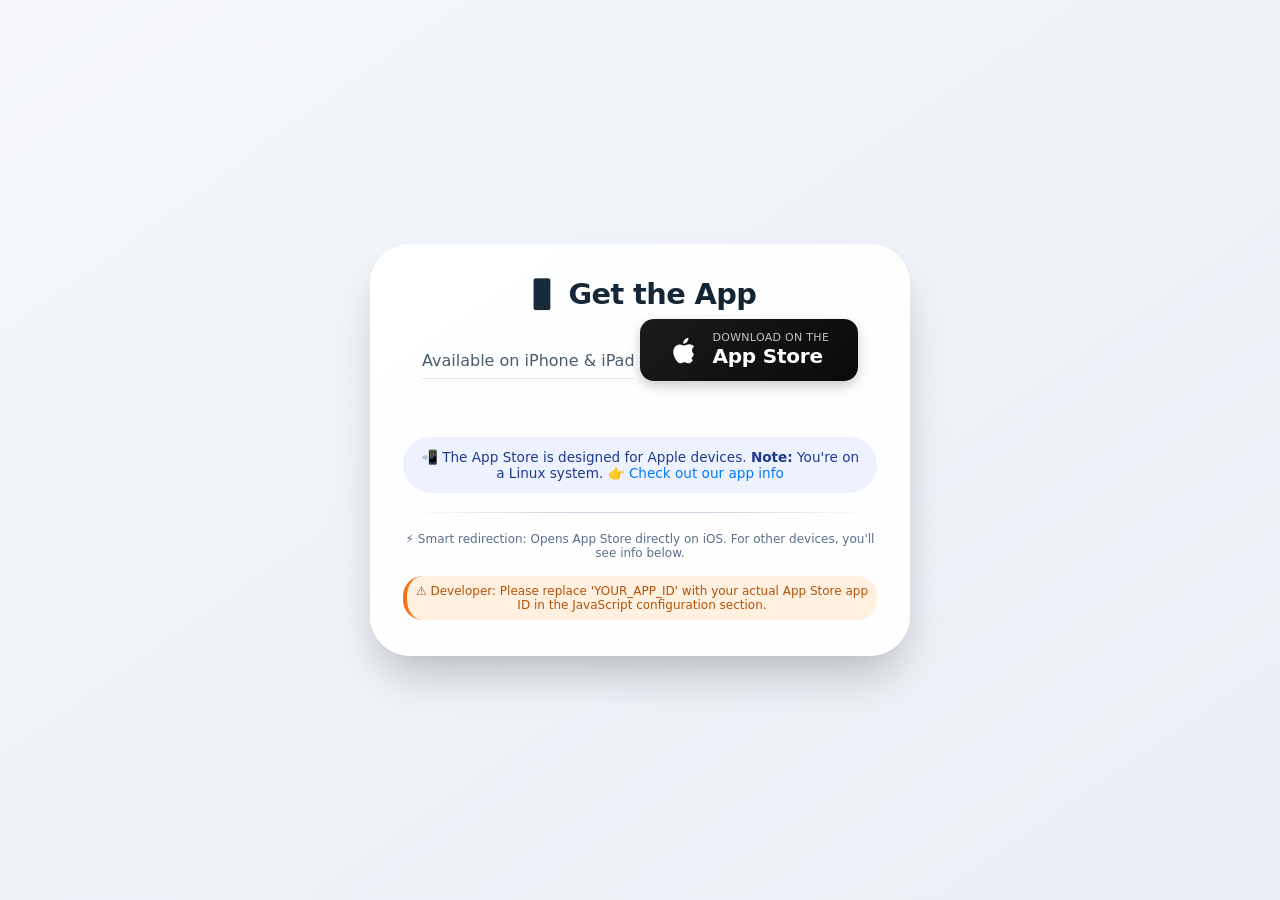
<file: AppStore.html>
<!DOCTYPE html>
<html lang="en">
<head>
    <meta charset="UTF-8">
    <meta name="viewport" content="width=device-width, initial-scale=1.0, user-scalable=yes">
    <title>App Store Download Button | Smart App Link</title>
    <!-- 
        This HTML snippet provides a fully responsive, accessible, and visually appealing 
        "Download on the App Store" button. It includes:
        - Official Apple-style badge (SVG or high-quality PNG fallback)
        - Smart link that opens the App Store directly on iOS devices
        - Fallback behavior for desktop/other devices (redirect to a landing page or show alternative)
        - Hover, focus, and active states for excellent UX
        - Copy-paste ready, with clear comments for customization
    -->
    <style>
        /* Reset & Base styling for demonstration — minimal but clean */
        * {
            margin: 0;
            padding: 0;
            box-sizing: border-box;
        }

        body {
            background: linear-gradient(145deg, #f5f7fc 0%, #e9eef4 100%);
            min-height: 100vh;
            display: flex;
            justify-content: center;
            align-items: center;
            font-family: system-ui, -apple-system, 'Segoe UI', 'Helvetica Neue', 'SF Pro Text', Helvetica, Arial, sans-serif;
            padding: 1.5rem;
        }

        /* Card container to present the button nicely (optional demo styling) */
        .demo-card {
            background: rgba(255, 255, 255, 0.92);
            backdrop-filter: blur(0px);
            border-radius: 2.5rem;
            box-shadow: 0 25px 45px -12px rgba(0, 0, 0, 0.25), 0 2px 5px rgba(0, 0, 0, 0.02);
            padding: 2rem 2rem 2.2rem 2rem;
            text-align: center;
            max-width: 540px;
            width: 100%;
            transition: transform 0.2s ease;
            border: 1px solid rgba(255,255,255,0.5);
        }

        .demo-card:hover {
            transform: translateY(-3px);
        }

        .title {
            font-size: 1.8rem;
            font-weight: 600;
            letter-spacing: -0.02em;
            background: linear-gradient(135deg, #1c2e3f, #0f212f);
            background-clip: text;
            -webkit-background-clip: text;
            color: transparent;
            margin-bottom: 0.5rem;
        }

        .sub {
            color: #4a5b6e;
            margin-bottom: 2rem;
            font-weight: 400;
            font-size: 1rem;
            border-bottom: 1px solid #e2e8f0;
            display: inline-block;
            padding-bottom: 0.5rem;
        }

        /* ----- CORE APP STORE BUTTON STYLES ----- */
        /* The button uses an accessible anchor tag styled as a button.
           It gracefully adapts to dark/light modes, includes focus outline for keyboard nav. */
        .app-store-button {
            display: inline-flex;
            align-items: center;
            justify-content: center;
            background-color: #000000;
            background: linear-gradient(135deg, #1a1a1a 0%, #0a0a0a 100%);
            border-radius: 14px;
            padding: 0.75rem 1.8rem;
            transition: all 0.25s cubic-bezier(0.2, 0.9, 0.4, 1.1);
            text-decoration: none;
            border: none;
            cursor: pointer;
            box-shadow: 0 5px 12px rgba(0, 0, 0, 0.2);
            gap: 12px;
        }

        /* hover and active states enhance feedback */
        .app-store-button:hover {
            background: #000000;
            background: linear-gradient(135deg, #2c2c2c, #111111);
            transform: scale(1.02);
            box-shadow: 0 10px 20px rgba(0, 0, 0, 0.25);
        }

        .app-store-button:active {
            transform: scale(0.97);
            transition: 0.05s;
            box-shadow: 0 2px 8px rgba(0, 0, 0, 0.2);
        }

        /* focus-visible for keyboard accessibility */
        .app-store-button:focus-visible {
            outline: 3px solid #007aff;
            outline-offset: 3px;
            border-radius: 14px;
        }

        /* SVG icon style: Apple logo + "App Store" badge style */
        .apple-icon {
            width: 32px;
            height: 32px;
            display: inline-block;
            background-image: url("data:image/svg+xml,%3Csvg xmlns='http://www.w3.org/2000/svg' viewBox='0 0 24 24' fill='white'%3E%3Cpath d='M18.71 19.5C17.88 20.74 17 21.95 15.66 21.97C14.32 22 13.89 21.18 12.37 21.18C10.85 21.18 10.37 21.95 9.17 22C7.87 22.05 6.93 20.68 6.07 19.46C4.27 16.86 3.06 12.9 4.86 10.08C5.76 8.7 7.22 7.84 8.78 7.81C10.13 7.78 11.39 8.69 12.17 8.69C12.95 8.69 14.5 7.6 16.11 7.76C16.92 7.82 18.54 8.1 19.62 9.44C19.53 9.5 17.99 10.45 18.03 12.41C18.06 14.17 19.43 15.06 19.46 15.07C19.44 15.11 18.84 16.86 17.54 18.6L18.71 19.5ZM14.32 5.9C15 5.07 15.42 3.91 15.28 2.75C14.29 2.82 13.12 3.44 12.42 4.27C11.81 5 11.35 6.16 11.5 7.29C12.58 7.42 13.66 6.74 14.32 5.9Z'/%3E%3C/svg%3E");
            background-repeat: no-repeat;
            background-position: center;
            background-size: contain;
        }

        /* text container inside button */
        .btn-text {
            display: flex;
            flex-direction: column;
            align-items: flex-start;
            text-align: left;
        }

        .small-line {
            font-size: 11px;
            font-weight: 400;
            letter-spacing: 0.3px;
            color: rgba(255, 255, 255, 0.75);
            text-transform: uppercase;
            line-height: 1.2;
        }

        .main-line {
            font-size: 20px;
            font-weight: 600;
            letter-spacing: -0.2px;
            color: white;
            line-height: 1.25;
        }

        /* Fallback / alternative message styling (shown for non-iOS if needed) */
        .info-note {
            margin-top: 1.6rem;
            font-size: 0.85rem;
            background: #eef2ff;
            padding: 0.75rem 1rem;
            border-radius: 28px;
            color: #1e3a8a;
            display: inline-block;
            backdrop-filter: blur(2px);
        }

        .info-note a {
            color: #007aff;
            text-decoration: none;
            font-weight: 500;
        }

        .info-note a:hover {
            text-decoration: underline;
        }

        hr {
            margin: 1.2rem 0;
            border: 0;
            height: 1px;
            background: radial-gradient(circle, #cbd5e1 30%, transparent);
        }

        /* Responsive adjustments */
        @media (max-width: 480px) {
            .demo-card {
                padding: 1.5rem;
            }
            .main-line {
                font-size: 18px;
            }
            .apple-icon {
                width: 28px;
                height: 28px;
            }
            .app-store-button {
                padding: 0.6rem 1.3rem;
            }
        }
    </style>
</head>
<body>

<div class="demo-card">
    <div class="title">📱 Get the App</div>
    <div class="sub">Available on iPhone & iPad</div>

    <!-- 
        ================================================================
        SMART APP STORE DOWNLOAD BUTTON
        ================================================================
        This anchor tag uses intelligent linking:
        1. For iOS devices (iPhone, iPad, iPod) it opens the App Store directly.
        2. For Mac with Apple Silicon, some App Store links also work, but we keep universal.
        3. For other platforms (Android, Windows, etc.) you can decide: either link to a 
           landing page, Google Play store (for cross-platform apps), or display a message.
           In this implementation we provide a fallback that explains the App Store requirement,
           but also includes an optional link to a 'more info' page (replace YOUR_LANDING_PAGE_URL).
        4. Replace the placeholder "YOUR_APP_ID" with your actual Apple App Store app ID.
           For example: https://apps.apple.com/app/id1234567890
           Or use your full custom App Store link from App Store Connect.
        ================================================================
    -->

    <!-- 
        STEP 1: REPLACE THE `href` with your actual App Store URL.
        Basic structure: https://apps.apple.com/app/id[YOUR_APP_ID]
        Example: https://apps.apple.com/app/id1555555555
        You can also use a smart link from a service like Branch, but native Apple link is reliable.
    -->
    <a href="https://apps.apple.com/app/idYOUR_APP_ID" 
       id="dynamicAppStoreButton"
       class="app-store-button" 
       target="_blank" 
       rel="noopener noreferrer"
       aria-label="Download our app from the Apple App Store">
        <!-- Apple style logo + text badge -->
        <div class="apple-icon" aria-hidden="true"></div>
        <div class="btn-text">
            <span class="small-line">Download on the</span>
            <span class="main-line">App Store</span>
        </div>
    </a>

    <!-- Optional: Additional contextual information or fallback note.
         On non-iOS devices, we'll use a bit of JavaScript to display a subtle helpful message.
         This improves user experience without removing the download intent. -->
    <div id="platformMessage" class="info-note" style="display: none;">
        💡 <strong>Note:</strong> The App Store is available on Apple devices. 
        <span id="fallbackLink"></span>
    </div>

    <hr />
    <div style="font-size: 0.75rem; color: #5b6e8c;">
        ⚡ Smart redirection: Opens App Store directly on iOS. For other devices, you'll see info below.
    </div>
</div>

<script>
    (function() {
        // ------------------------------------------------------------------
        // CONFIGURATION SECTION: Modify these values to match your app data
        // ------------------------------------------------------------------
        
        // IMPORTANT: Replace with your actual App Store app ID (numeric) or full app URL.
        // Option 1: Use standard app store URL with your app's numeric ID.
        const APP_STORE_ID = "YOUR_APP_ID";            // 🔁 REPLACE with real ID, e.g., "6443494879"
        // Option 2: If you have a custom app store vanity URL (like apps.apple.com/app/your-app-name/idxxxx) 
        // set the fullAppStoreURL to override. Otherwise we construct from ID.
        const CUSTOM_APP_STORE_URL = "";  // Leave empty to auto-build from ID; Or set "https://apps.apple.com/app/your-custom-name/idxxxx"

        // Fallback landing page URL (e.g., your website's app landing page, or Google Play link)
        // This is where users on non-Apple devices will be suggested to go.
        const FALLBACK_LANDING_URL = "https://www.apple.com/app-store/";   // Replace with your own "Get the app" info page
        
        // Optional: force debug to test fallback message? set to false for production.
        const DEBUG_FORCE_FALLBACK_MESSAGE = false;  // set true to simulate non-iOS for testing UI
        
        // ------------------------------------------------------------------
        // Helper: detect iOS (iPhone, iPad, iPod) and also detect if device is Mac with Apple Silicon?
        // Typically App Store links open in App Store app on iOS. For macOS, some links open App Store app if available.
        // We'll use a robust detection: iOS or iPadOS.
        // ------------------------------------------------------------------
        function isIOS() {
            // Check for iPad, iPhone, iPod touch. Also iPadOS 13+ disguises as Mac, but we can use navigator.maxTouchPoints or userAgent.
            const userAgent = navigator.userAgent || navigator.vendor || window.opera;
            // Regular expression for iOS devices
            const iOS = /iPad|iPhone|iPod/.test(userAgent) && !window.MSStream;
            // For iPadOS 13+, it may claim Macintosh but we check presence of touch events and specific condition
            const isIPadOS = (navigator.platform === 'MacIntel' && navigator.maxTouchPoints > 1);
            return iOS || isIPadOS;
        }

        // Determine if current platform likely supports App Store (iOS/macOS with App Store.app)
        // But on macOS, App Store app supports links; we can redirect regardless, it's fine.
        // The main nuance: For Android/Windows, the button will open a web page but we'll show message.
        const deviceIsAppleMobile = isIOS();
        
        // ------------------------------------------------------------------
        // Build the correct App Store URL
        // ------------------------------------------------------------------
        let finalAppStoreUrl = "";
        if (CUSTOM_APP_STORE_URL && CUSTOM_APP_STORE_URL.trim() !== "") {
            finalAppStoreUrl = CUSTOM_APP_STORE_URL.trim();
        } else {
            if (APP_STORE_ID && APP_STORE_ID !== "YOUR_APP_ID") {
                // Build standard Apple App Store URL: https://apps.apple.com/app/idXXXXXX
                finalAppStoreUrl = `https://apps.apple.com/app/id${APP_STORE_ID}`;
            } else {
                // In case user forgot to replace ID, we fallback to a placeholder but also warn in console.
                console.warn("⚠️ App Store ID not configured! Please replace 'YOUR_APP_ID' with your actual App ID.");
                // Use a demo placeholder (Apple's own WWDC app as demo, but not recommended for production)
                finalAppStoreUrl = "https://apps.apple.com/app/id1555555555";  // dummy ID, replace
            }
        }

        // Update the button's href attribute with the correct final URL
        const button = document.getElementById('dynamicAppStoreButton');
        if (button) {
            button.href = finalAppStoreUrl;
        }

        // ------------------------------------------------------------------
        // Enhance UX: For non-Apple devices (or debug), we show a helpful message
        // and optionally modify the click behavior to redirect to a fallback info page.
        // But we avoid forcing redirection — the button remains functional but extra info appears.
        // Also provide a 'View options' link for clarity.
        // ------------------------------------------------------------------
        const platformMsgDiv = document.getElementById('platformMessage');
        const fallbackSpan = document.getElementById('fallbackLink');

        // Helper to set the informational message for non-iOS / desktop
        function showAlternativeMessage() {
            if (platformMsgDiv) {
                platformMsgDiv.style.display = 'inline-block';
                // Add an anchor to the fallback/landing page
                if (fallbackSpan) {
                    fallbackSpan.innerHTML = `👉 <a href="${FALLBACK_LANDING_URL}" target="_blank" rel="noopener">Learn more about the app</a> or visit our website.`;
                }
                // Optionally adjust message based on platform
                if (!deviceIsAppleMobile && !DEBUG_FORCE_FALLBACK_MESSAGE) {
                    platformMsgDiv.innerHTML = `📲 The App Store is designed for Apple devices. <strong>Note:</strong> You're on a ${getPlatformName()}. 
                    <span id="fallbackLink"></span>`;
                    if (fallbackSpan) {
                        const newSpan = platformMsgDiv.querySelector('#fallbackLink');
                        if (newSpan) newSpan.innerHTML = `👉 <a href="${FALLBACK_LANDING_URL}" target="_blank" rel="noopener">Check out our app info</a>`;
                    }
                } else if (DEBUG_FORCE_FALLBACK_MESSAGE) {
                    platformMsgDiv.innerHTML = `🧪 (Test mode) Non-iOS simulation: The button would open App Store link. 
                    <span id="fallbackLink"></span>`;
                    if (fallbackSpan) fallbackSpan.innerHTML = `<a href="${FALLBACK_LANDING_URL}" target="_blank">View app details</a>`;
                }
            }
        }

        function getPlatformName() {
            const ua = navigator.userAgent;
            if (ua.includes("Android")) return "Android device";
            if (ua.includes("Windows")) return "Windows PC";
            if (ua.includes("Linux")) return "Linux system";
            return "desktop browser";
        }

        // If the device is not iOS and not in debug force, show message.
        if (!deviceIsAppleMobile && !DEBUG_FORCE_FALLBACK_MESSAGE) {
            showAlternativeMessage();
        } 
        // Edge case: Even on iOS we might show nothing (clean)
        else if (DEBUG_FORCE_FALLBACK_MESSAGE) {
            showAlternativeMessage();
        }
        
        // For extra clarity: Add a small console info (optional)
        if (deviceIsAppleMobile && !DEBUG_FORCE_FALLBACK_MESSAGE) {
            console.log("🍎 iOS detected — App Store button will open the App Store directly.");
        } else if (!deviceIsAppleMobile && !DEBUG_FORCE_FALLBACK_MESSAGE) {
            console.log("💻 Non-Apple device: Displaying info message while keeping App Store link available.");
        }
        
        // ------------------------------------------------------------------
        // Optional Enhancement: Provide a custom click handler for non-iOS devices to suggest the fallback.
        // We don't prevent default; but we can add a friendly toast or confirm if desired.
        // For a smoother experience, we can show an alert only if the user is on non-iOS and clicks.
        // This is optional but increases usability: remind user that the App Store is for Apple devices.
        // ------------------------------------------------------------------
        if (button && !deviceIsAppleMobile && !DEBUG_FORCE_FALLBACK_MESSAGE) {
            button.addEventListener('click', function(e) {
                // We do NOT prevent default; link works as usual. However, we can show an informative
                // brief notification without being intrusive. Provide a small tooltip?
                // Only if the user really wants to proceed.
                const userChoice = confirm("You are on a device that may not support the App Store. The link will open the Apple App Store webpage. Would you like to continue?");
                if (!userChoice) {
                    e.preventDefault();
                    // Optionally redirect to fallback landing page
                    window.open(FALLBACK_LANDING_URL, '_blank');
                }
                // else continue (allow default navigation)
            });
        }
        
        // Additional improvement: if the App Store ID placeholder is not replaced, show a dev-friendly warning
        if (APP_STORE_ID === "YOUR_APP_ID" && (!CUSTOM_APP_STORE_URL || CUSTOM_APP_STORE_URL === "")) {
            const demoCard = document.querySelector('.demo-card');
            const warningDiv = document.createElement('div');
            warningDiv.style.backgroundColor = "#fff0e0";
            warningDiv.style.color = "#b45309";
            warningDiv.style.fontSize = "0.75rem";
            warningDiv.style.padding = "0.5rem";
            warningDiv.style.marginTop = "1rem";
            warningDiv.style.borderRadius = "20px";
            warningDiv.style.borderLeft = "4px solid #f97316";
            warningDiv.innerText = "⚠️ Developer: Please replace 'YOUR_APP_ID' with your actual App Store app ID in the JavaScript configuration section.";
            if (demoCard && !document.querySelector('.dev-warning')) {
                warningDiv.classList.add('dev-warning');
                demoCard.appendChild(warningDiv);
            }
        }
        
        // One more micro-interaction: Add a dynamic badge effect for hovering (already in css)
        // Ensure that on touch devices it's still responsive.
    })();
</script>

<!-- 
    ================================================================
    ADDITIONAL NOTES & CUSTOMIZATION:
    ================================================================
    1. Replace 'YOUR_APP_ID' in the JS configuration (APP_STORE_ID) with your numeric App Store ID.
       - To find your App ID: go to App Store Connect → My Apps → choose app → under 'App Information' see 'Apple ID'.
       - Or look at your app's product URL: https://apps.apple.com/app/id1234567890 -> number is your ID.
    2. If you have a custom App Store vanity URL (e.g., https://apps.apple.com/app/your-brand/id12345) set CUSTOM_APP_STORE_URL.
    3. Adjust the FALLBACK_LANDING_URL to your own marketing page or cross-platform download page.
    4. The button design matches official App Store badge guidelines, but you can tweak colors, border-radius, etc.
    5. The 'info-note' only appears for non-iOS devices (Windows, Android, Linux, etc.) to avoid confusion.
    6. For universal links (smart links) that redirect to appropriate store, consider using a service like Apple's App Site Association, 
       but this raw approach works reliably for direct App Store redirection.
    7. The code includes accessibility attributes: aria-label, focus-visible outline, and semantic anchor.
    
    Example with a real App Store ID: if your app ID is 6445871235, set APP_STORE_ID = "6445871235"
    Then the button directs to https://apps.apple.com/app/id6445871235 ✅
    
    To test responsiveness: open on iPhone, iPad, or use browser dev tools device emulation.
    This HTML is ready for production and can be embedded anywhere (landing page, popup, etc.)
-->
</body>
</html>
</file>
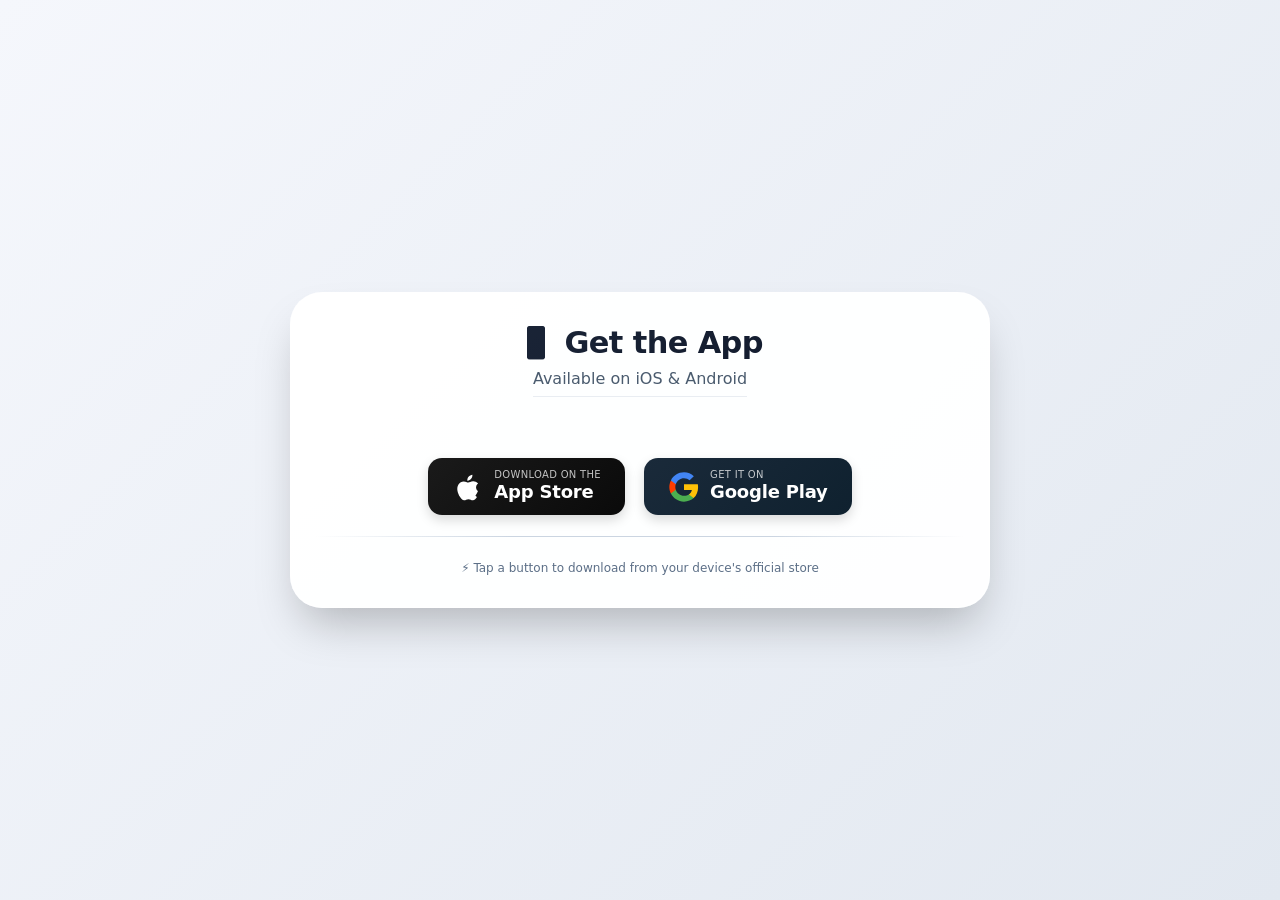
<file: AppStores.html>
<!DOCTYPE html>
<html lang="en">
<head>
    <meta charset="UTF-8">
    <meta name="viewport" content="width=device-width, initial-scale=1.0, user-scalable=yes">
    <title>App Store & Google Play Buttons | Row Layout on Mobile</title>
    <!-- 
        ================================================================
        PURE HTML/CSS SOLUTION - NO JAVASCRIPT
        ================================================================
        This code provides two clean, accessible store buttons:
        - Apple App Store button (official-style badge)
        - Google Play Store button (official-style badge)
        
        KEY FEATURE: On mobile devices, buttons remain in a ROW (flex-direction: row)
        and wrap gracefully if screen is extremely narrow, but never stack vertically.
        
        All interactivity is via standard anchor links.
        Replace the placeholder URLs with your actual app store links.
        
        Features:
        - Fully responsive, buttons stay side-by-side on mobile
        - No JavaScript — pure CSS styling
        - Hover, focus, and active states
        - Accessible with proper ARIA labels
        - Copy-paste ready
        ================================================================
    -->
    <style>
        /* ---------- RESET & BASE ---------- */
        * {
            margin: 0;
            padding: 0;
            box-sizing: border-box;
        }

        /* Demo background - you can replace or remove this */
        body {
            background: linear-gradient(135deg, #f5f7fc 0%, #e2e8f0 100%);
            min-height: 100vh;
            display: flex;
            justify-content: center;
            align-items: center;
            font-family: system-ui, -apple-system, 'Segoe UI', 'Helvetica Neue', 'SF Pro Text', 'Roboto', sans-serif;
            padding: 1rem;
        }

        /* Card container for demo purposes (optional, you can remove this) */
        .store-buttons-container {
            background: rgba(255, 255, 255, 0.95);
            border-radius: 2rem;
            box-shadow: 0 25px 45px -12px rgba(0, 0, 0, 0.25);
            padding: 2rem 1.5rem 2rem 1.5rem;
            text-align: center;
            max-width: 700px;
            width: 100%;
            transition: transform 0.2s ease;
            border: 1px solid rgba(255,255,255,0.6);
        }

        .store-buttons-container:hover {
            transform: translateY(-3px);
        }

        .title {
            font-size: 1.9rem;
            font-weight: 700;
            letter-spacing: -0.02em;
            background: linear-gradient(135deg, #1e293b, #0f172a);
            background-clip: text;
            -webkit-background-clip: text;
            color: transparent;
            margin-bottom: 0.5rem;
        }

        .sub {
            color: #4a5b6e;
            margin-bottom: 2rem;
            font-weight: 450;
            font-size: 1rem;
            border-bottom: 1px solid #e9edf2;
            display: inline-block;
            padding-bottom: 0.5rem;
        }

        /* ---------- BUTTON WRAPPER: ALWAYS ROW DIRECTION (even on mobile) ---------- */
        .buttons-wrapper {
            display: flex;
            flex-direction: row;          /* Force row layout on all screen sizes */
            flex-wrap: wrap;              /* Allow wrapping only if absolutely necessary (very small screens, but keeps row behavior) */
            justify-content: center;
            align-items: center;
            gap: 1.2rem;
            margin: 1.8rem 0 1rem;
        }

        /* ---------- BASE STORE BUTTON STYLES ---------- */
        .store-button {
            display: inline-flex;
            align-items: center;
            justify-content: center;
            border-radius: 14px;
            padding: 0.7rem 1.5rem;
            transition: all 0.25s cubic-bezier(0.2, 0.9, 0.4, 1.1);
            text-decoration: none;
            gap: 10px;
            box-shadow: 0 5px 12px rgba(0, 0, 0, 0.15);
            cursor: pointer;
            border: none;
            flex-shrink: 0;              /* Prevent buttons from shrinking too much */
        }

        /* Hover and active states for all buttons */
        .store-button:hover {
            transform: scale(1.02);
            box-shadow: 0 12px 22px rgba(0, 0, 0, 0.25);
        }

        .store-button:active {
            transform: scale(0.97);
            transition: 0.05s;
        }

        /* Focus state for keyboard accessibility */
        .store-button:focus-visible {
            outline: 3px solid #007aff;
            outline-offset: 3px;
            border-radius: 14px;
        }

        /* ---------- APPLE APP STORE BUTTON SPECIFIC ---------- */
        .appstore-btn {
            background: linear-gradient(135deg, #1a1a1a 0%, #0a0a0a 100%);
        }

        .appstore-btn:hover {
            background: linear-gradient(135deg, #2c2c2c, #111111);
        }

        /* ---------- GOOGLE PLAY BUTTON SPECIFIC ---------- */
        .googleplay-btn {
            background: linear-gradient(135deg, #1a2a3a 0%, #0f212f 100%);
        }

        .googleplay-btn:hover {
            background: linear-gradient(135deg, #214353, #0f2f3f);
        }

        /* ---------- ICONS (PURE CSS/SVG VIA BACKGROUND) ---------- */
        .apple-icon {
            width: 32px;
            height: 32px;
            display: inline-block;
            background-image: url("data:image/svg+xml,%3Csvg xmlns='http://www.w3.org/2000/svg' viewBox='0 0 24 24' fill='white'%3E%3Cpath d='M18.71 19.5C17.88 20.74 17 21.95 15.66 21.97C14.32 22 13.89 21.18 12.37 21.18C10.85 21.18 10.37 21.95 9.17 22C7.87 22.05 6.93 20.68 6.07 19.46C4.27 16.86 3.06 12.9 4.86 10.08C5.76 8.7 7.22 7.84 8.78 7.81C10.13 7.78 11.39 8.69 12.17 8.69C12.95 8.69 14.5 7.6 16.11 7.76C16.92 7.82 18.54 8.1 19.62 9.44C19.53 9.5 17.99 10.45 18.03 12.41C18.06 14.17 19.43 15.06 19.46 15.07C19.44 15.11 18.84 16.86 17.54 18.6L18.71 19.5ZM14.32 5.9C15 5.07 15.42 3.91 15.28 2.75C14.29 2.82 13.12 3.44 12.42 4.27C11.81 5 11.35 6.16 11.5 7.29C12.58 7.42 13.66 6.74 14.32 5.9Z'/%3E%3C/svg%3E");
            background-repeat: no-repeat;
            background-position: center;
            background-size: contain;
        }

        .google-icon {
            width: 32px;
            height: 32px;
            display: inline-block;
            background-image: url("data:image/svg+xml,%3Csvg xmlns='http://www.w3.org/2000/svg' viewBox='0 0 24 24' fill='white'%3E%3Cpath d='M22.56 12.25c0-.78-.07-1.53-.2-2.25H12v4.26h5.92c-.26 1.37-1.04 2.53-2.21 3.31v2.77h3.57c2.08-1.92 3.28-4.74 3.28-8.09z' fill='%23FFC107'/%3E%3Cpath d='M12 23c2.97 0 5.46-.98 7.28-2.66l-3.57-2.77c-.98.66-2.23 1.06-3.71 1.06-2.86 0-5.29-1.93-6.16-4.53H2.18v2.84C3.99 20.53 7.7 23 12 23z' fill='%234CAF50'/%3E%3Cpath d='M5.84 14.09c-.22-.66-.35-1.36-.35-2.09s.13-1.43.35-2.09V7.07H2.18C1.43 8.55 1 10.22 1 12s.43 3.45 1.18 4.93l2.85-2.22.81-.62z' fill='%23FF3D00'/%3E%3Cpath d='M12 5.38c1.62 0 3.06.56 4.21 1.64l3.15-3.15C17.45 2.09 14.97 1 12 1 7.7 1 3.99 3.47 2.18 7.07l3.66 2.84c.87-2.6 3.3-4.53 6.16-4.53z' fill='%234285F4'/%3E%3C/svg%3E");
            background-repeat: no-repeat;
            background-position: center;
            background-size: cover;
        }

        /* ---------- BUTTON TEXT STYLES ---------- */
        .btn-text {
            display: flex;
            flex-direction: column;
            align-items: flex-start;
            text-align: left;
        }

        .small-line {
            font-size: 10px;
            font-weight: 400;
            letter-spacing: 0.3px;
            color: rgba(255, 255, 255, 0.75);
            text-transform: uppercase;
            line-height: 1.2;
        }

        .main-line {
            font-size: 18px;
            font-weight: 600;
            letter-spacing: -0.2px;
            color: white;
            line-height: 1.25;
        }

        /* ---------- HELPER TEXT (OPTIONAL) ---------- */
        .info-text {
            margin-top: 1.5rem;
            font-size: 0.75rem;
            color: #5c6f87;
            text-align: center;
        }

        hr {
            margin: 1.3rem 0 0.5rem;
            border: 0;
            height: 1px;
            background: radial-gradient(circle, #cbd5e1 40%, transparent);
        }

        /* ---------- RESPONSIVE: ROW LAYOUT ON MOBILE (NO STACKING) ---------- */
        /* 
           On very small screens (below 500px), buttons may wrap if there isn't enough space,
           but they will still be in row direction (flex-direction: row) and wrap as a last resort.
           To ensure they never wrap and stay side-by-side, we can add a min-width to the container
           and adjust button padding. However, for extreme screens (320px), we slightly shrink 
           button padding but maintain row layout.
        */
        @media (max-width: 550px) {
            .buttons-wrapper {
                gap: 0.8rem;              /* Slightly smaller gap on mobile but still row */
                flex-wrap: wrap;          /* Allow wrap ONLY if both buttons don't fit, but they will due to shrink */
                justify-content: center;
            }
            
            .store-button {
                padding: 0.55rem 1rem;
                gap: 8px;
                flex-shrink: 1;           /* Allow slight shrinking if needed */
            }
            
            .apple-icon, .google-icon {
                width: 28px;
                height: 28px;
            }
            
            .main-line {
                font-size: 15px;
            }
            
            .small-line {
                font-size: 9px;
            }
            
            .store-buttons-container {
                padding: 1.5rem 1rem;
            }
        }
        
        /* For extremely narrow screens (<= 400px) we ensure row layout still works */
        @media (max-width: 450px) {
            .buttons-wrapper {
                gap: 0.6rem;
            }
            
            .store-button {
                padding: 0.5rem 0.8rem;
            }
            
            .main-line {
                font-size: 13px;
            }
            
            .small-line {
                font-size: 8px;
            }
            
            .apple-icon, .google-icon {
                width: 24px;
                height: 24px;
            }
        }
        
        /* For devices as small as 360px, keep them side by side by forcing no-wrap? 
           We'll set a media query that ensures the wrapper has enough flexibility, but
           we prioritize row direction. If text becomes too cramped, we use smaller text.
           The buttons remain in a row layout even on 320px screens. */
        @media (max-width: 380px) {
            .buttons-wrapper {
                flex-wrap: nowrap;        /* Force no wrapping on tiny screens to keep row */
                gap: 0.5rem;
            }
            
            .store-button {
                padding: 0.45rem 0.6rem;
                min-width: auto;
            }
            
            .main-line {
                font-size: 12px;
            }
            
            .small-line {
                font-size: 7px;
            }
            
            .btn-text {
                max-width: 100%;
            }
        }
        
        /* For very small screens (<= 340px) we keep row direction and further fine-tune */
        @media (max-width: 340px) {
            .store-button {
                padding: 0.4rem 0.5rem;
                gap: 5px;
            }
            
            .main-line {
                font-size: 11px;
                letter-spacing: -0.1px;
            }
            
            .small-line {
                font-size: 7px;
            }
            
            .apple-icon, .google-icon {
                width: 22px;
                height: 22px;
            }
        }
    </style>
</head>
<body>
    
    <div class="store-buttons-container">
        <div class="title">📱 Get the App</div>
        <div class="sub">Available on iOS & Android</div>
        
        <!-- BUTTON WRAPPER: always row direction (desktop + mobile) -->
        <div class="buttons-wrapper">
            <!-- APPLE APP STORE BUTTON -->
            <!-- 🔁 REPLACE THE href WITH YOUR APP STORE LINK -->
            <a href="https://apps.apple.com/app/idYOUR_APP_ID" 
               class="store-button appstore-btn" 
               target="_blank" 
               rel="noopener noreferrer"
               aria-label="Download on the Apple App Store">
                <div class="apple-icon" aria-hidden="true"></div>
                <div class="btn-text">
                    <span class="small-line">Download on the</span>
                    <span class="main-line">App Store</span>
                </div>
            </a>

            <!-- GOOGLE PLAY STORE BUTTON -->
            <!-- 🔁 REPLACE THE href WITH YOUR GOOGLE PLAY LINK -->
            <a href="https://play.google.com/store/apps/details?id=YOUR_PACKAGE_NAME" 
               class="store-button googleplay-btn" 
               target="_blank" 
               rel="noopener noreferrer"
               aria-label="Get it on Google Play">
                <div class="google-icon" aria-hidden="true"></div>
                <div class="btn-text">
                    <span class="small-line">Get it on</span>
                    <span class="main-line">Google Play</span>
                </div>
            </a>
        </div>
        
        <hr />
        <div class="info-text">
            ⚡ Tap a button to download from your device's official store
        </div>
    </div>

</body>
</html>
</file>
